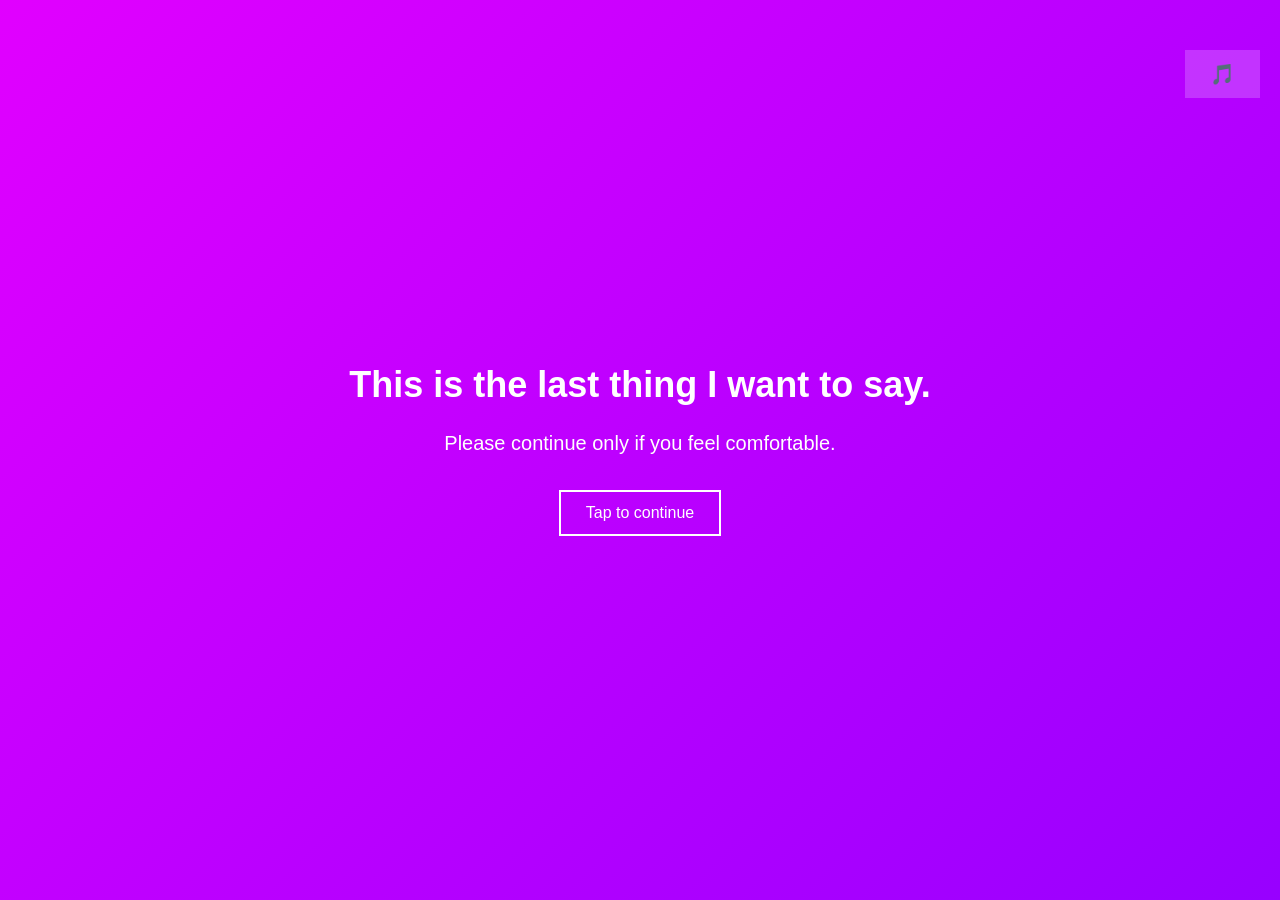
<file: index.html>
<!DOCTYPE html>
<html lang="en">
<head>
  <meta charset="UTF-8">
  <title>For You</title>
  <link rel="stylesheet" href="style.css">
</head>
<body>

<!-- Background Music -->
<audio id="bgMusic" src="video/bg.mp3" loop></audio>

<button class="music-btn" onclick="toggleMusic()">🎵</button>

<div class="section show" id="s1">
  <h1>This is the last thing I want to say.</h1>
  <p>Please continue only if you feel comfortable.</p>
  <button onclick="go('s1','s2')">Tap to continue</button>
</div>

<div class="section" id="s2">
  <img src="images/pic1.jpg">
  <p>I didn’t think much of this moment back then.<br>But it stayed.</p>
  <button onclick="go('s2','s3')">Next</button>
</div>

<div class="section" id="s3">
  <img src="images/pic2.jpg">
  <p>This smile felt effortless.<br>That’s why I remember it.</p>
  <button onclick="go('s3','s4')">Next</button>
</div>

<div class="section" id="s4">
  <img src="images/pic3.jpg">
  <p>Some memories don’t ask permission to stay.</p>
  <button onclick="go('s4','s5')">Next</button>
</div>

<div class="section" id="s5">
  <img src="images/pic4.jpg">
  <p>I didn’t know this would mean something later.</p>
  <button onclick="go('s5','s6')">Next</button>
</div>

<div class="section" id="s6">
  <img src="images/pic5.jpg">
  <p>This moment felt simple.<br>That’s why it mattered.</p>
  <button onclick="go('s6','s7')">Next</button>
</div>

<div class="section" id="s7">
  <img src="images/pic6.jpg">
  <p>I look at this and feel quiet.</p>
  <button onclick="go('s7','s8')">Next</button>
</div>

<div class="section" id="s8">
  <img src="images/pic7.jpg">
  <p>This stayed longer than I expected.</p>
  <button onclick="go('s8','s9')">Next</button>
</div>

<div class="section" id="s9">
  <img src="images/pic8.jpg">
  <p>I didn’t realise I was holding onto this.</p>
  <button onclick="go('s9','s10')">Next</button>
</div>

<div class="section" id="s10">
  <img src="images/pic9.jpg">
  <p>This was never about asking for anything.</p>
  <button onclick="go('s10','s11')">Continue</button>
</div>

<!-- FINAL IMAGE -->
<div class="section" id="s11">
  <p class="tap">Tap to reveal</p>
  <img src="images/pic10.jpg" class="hidden" id="finalImg">
  <p class="hidden" id="wish">
    I know your birthday is still a little far.<br><br>
    I just wanted to wish you early,<br>
    because I won’t be around then.<br><br>
    Happy Birthday 🤍
  </p>
  <button onclick="reveal()">One last thing</button>
</div>

<!-- VIDEO -->
<div class="section" id="s12">
  <p>I made this quietly.<br>You don’t have to watch it.</p>
  <button onclick="showVideo()">Tap if you want to watch</button>

  <div id="videoBox" class="hidden">
    <video controls>
      <source src="video/song.mp4" type="video/mp4">
    </video>
    <p class="end">This is where I stop.</p>
  </div>
</div>

<script src="script.js"></script>
</body>
</html>
</file>
<file: style.css>
* {
  margin: 0;
  padding: 0;
  box-sizing: border-box;
  font-family: "Segoe UI", sans-serif;
}

body {
  min-height: 100vh;
  background: linear-gradient(-45deg, #ff512f, #dd2476, #7f00ff, #e100ff);
  background-size: 400% 400%;
  animation: bg 15s ease infinite;
  color: white;
  text-align: center;
}

@keyframes bg {
  0% {background-position: 0% 50%;}
  50% {background-position: 100% 50%;}
  100% {background-position: 0% 50%;}
}

.section {
  min-height: 100vh;
  display: none;
  padding: 40px;
  justify-content: center;
  align-items: center;
  flex-direction: column;
}

.section.show {
  display: flex;
}

h1 {
  font-size: 36px;
  margin-bottom: 20px;
}

p {
  font-size: 20px;
  max-width: 700px;
  line-height: 1.7;
}

img {
  max-width: 300px;
  border-radius: 15px;
  margin-bottom: 20px;
  box-shadow: 0 0 20px rgba(0,0,0,0.4);
}

button {
  margin-top: 30px;
  padding: 12px 25px;
  font-size: 16px;
  background: transparent;
  color: white;
  border: 2px solid white;
  cursor: pointer;
}

button:hover {
  background: white;
  color: black;
}

.hidden {
  display: none;
}

.tap {
  opacity: 0.7;
  margin-bottom: 20px;
}

video {
  max-width: 90%;
  margin-top: 20px;
}

.end {
  margin-top: 15px;
  opacity: 0.7;
}

.music-btn {
  position: fixed;
  top: 20px;
  right: 20px;
  background: rgba(255,255,255,0.2);
  border: none;
  font-size: 20px;
  cursor: pointer;
}
</file>
